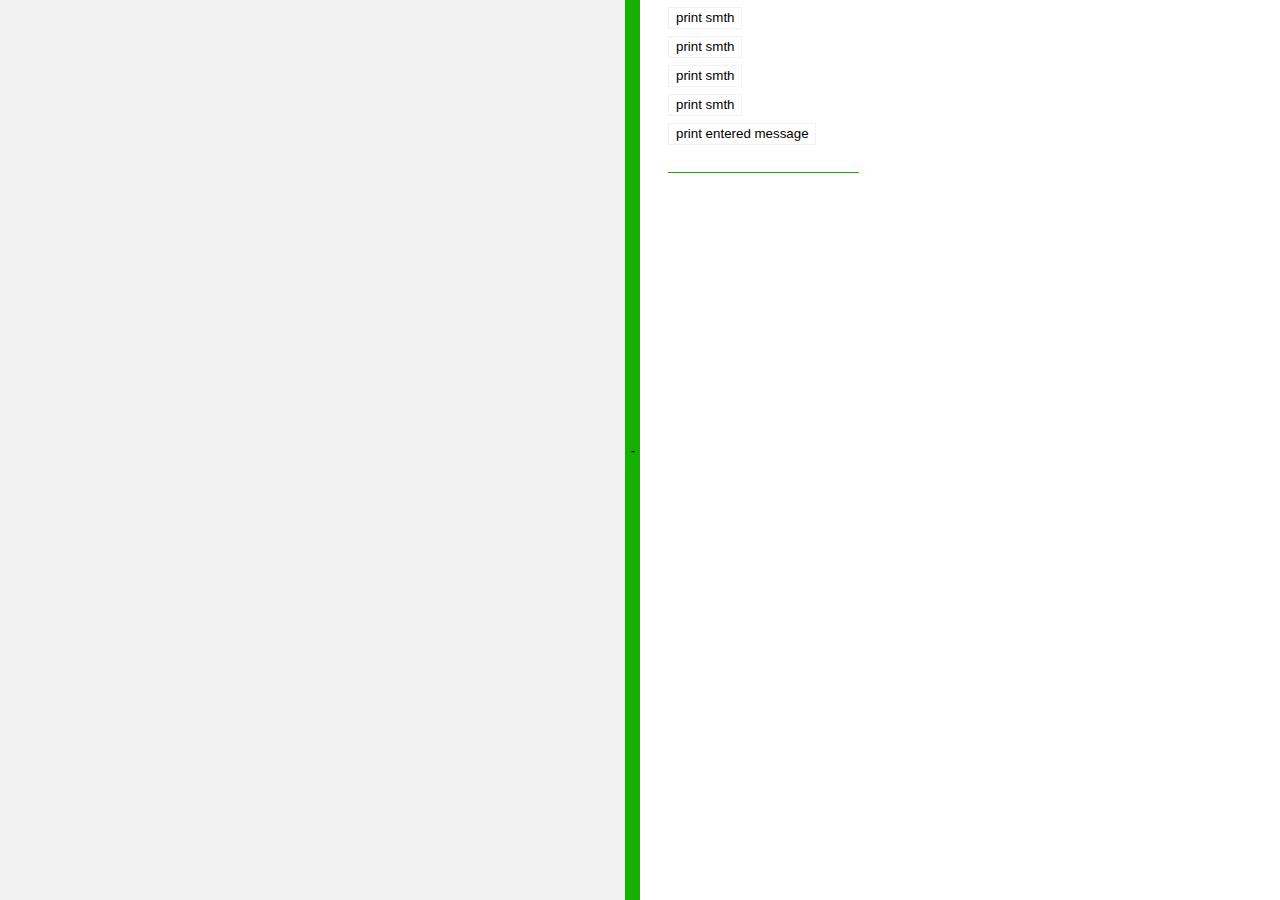
<file: group4/week12/jsintro/index.html>
<!DOCTYPE html>
<html>
    <head>
        <title>JS practice</title>

        <meta charset="UTF-8">
        <meta name="viewport" content="width=device-width, initial-scale=1.0">

        <link rel="stylesheet" type="text/css" href="css/styles.css">

		<script src="https://ajax.googleapis.com/ajax/libs/jquery/3.2.1/jquery.min.js"></script>

        <script src="js/script.js"></script>

        <script>
            console.log("HEAD loaded");

            var outputDiv;

            function findOutput() {
                if (!outputDiv) {
                    outputDiv = document.getElementById("output");
                }
            }

            function formatDate(date) {
                return date.getFullYear()
                    + '-' + (date.getMonth() + 1)
                    + '-' + date.getDate()
                    + ' ' + date.getHours()
                    + ':' + date.getMinutes()
                    + ':' + date.getSeconds();
            }

            function log(message) {
                findOutput();
                var date = new Date();

                outputDiv.innerHTML += "<span class='time'>" + formatDate(date) + "</span>"
                    + "<span class='message'>" + message + "</span>";
            }
        </script>
    </head>

    <body>

        <div id="output"></div>

		<input type="button" id="toggle" value="-">

        <div id="form">
			<input type="button" value="print smth" tag="a" onclick="onButtonClick(this)">
            <input type="button" value="print smth" tag="b" onclick="onButtonClick(this)">
            <input type="button" value="print smth" tag="b" onclick="onButtonClick(this)">
            <input type="button" value="print smth" tag="c" onclick="onButtonClick(this)">

            <input type="button" value="print entered message" onclick="onMessageButtonClick()">
			<input type="text" value="" id="messagetext">
        </div>

        <script>
            console.log("BODY loaded");

            var dictionary = {
               "a": sayHello,
               "b": sayGoodbye,
               "c": citeLoremIpsum
            };

			function onMessageButtonClick() {
				log(document.getElementById("messagetext").value);
			}

            function onButtonClick(button) {
                var tag = button.getAttribute("tag");
                var func = dictionary[tag];
                func();

				log(typeof button);
				log(typeof tag);
				log(typeof func);
				log(button);
				log(JSON.stringify(array));
				log(JSON.stringify(obj));
            }

            function sayHello() {
                log("Hello, world!");
            }

            function sayGoodbye() {
                log("Goodbye, world!");
            }

            function citeLoremIpsum() {
                log("Lorem ipsum dolor sit amet, consectetur adipiscing elit, sed do eiusmod tempor incididunt ut labore et dolore magna aliqua. Ut enim ad minim veniam, quis nostrud exercitation ullamco laboris nisi ut aliquip ex ea commodo consequat. Duis aute irure dolor in reprehenderit in voluptate velit esse cillum dolore eu fugiat nulla pariatur. Excepteur sint occaecat cupidatat non proident, sunt in culpa qui officia deserunt mollit anim id est laborum.");
            }


			var obj = {
				"Ford": 1,
				"BMW": 2,
				"Fiat": 3
			};
			var array = [ "Ford", "BMW", "Fiat" ];
        </script>
    </body>
</html>
</file>
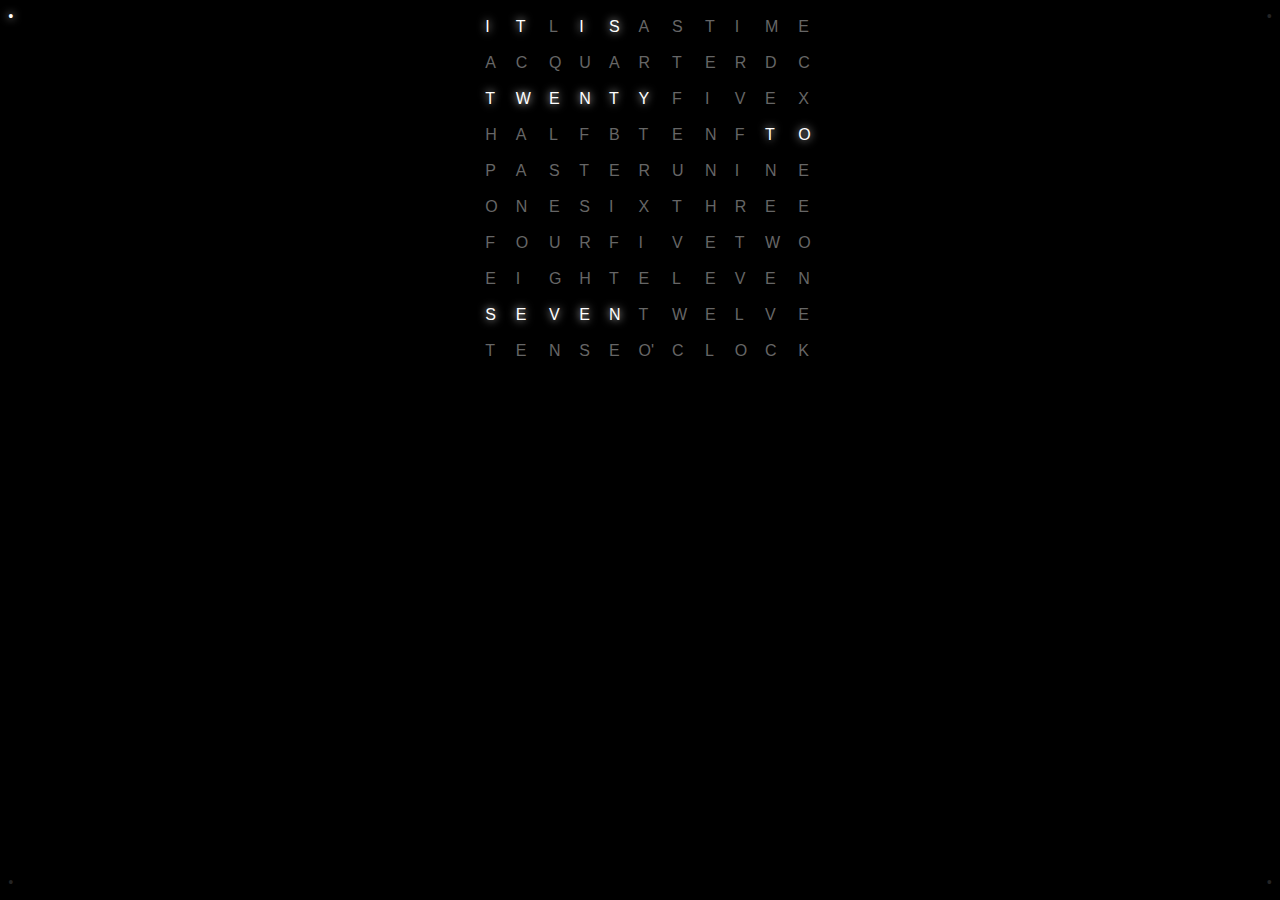
<file: week9/qlocktwo.html>
<!DOCTYPE html>
<html>
	<head>
		<meta charset="UTF-8"/>
		<style>
		html, body {
			width:		100%;
			heght:		100%;
			background:	#000000;
			overflow:	hidden;
		}
		
		.common {
			color:			#666666;
			border:			none;
			padding:		0.5em;
			font-size:		1em;
			font-family:	'Segoe UI', 'Segoe Print', 'Comic Sans MS', Arial, Verdana, Tahoma, 'Century Gothic';
		}
		
		.highlight {
			color:			#ffffff;
			border:			none;
			padding:		0.5em;
			text-shadow:	0 0 0.5em #ffffff;
			-ms-filter:     "progid:DXImageTransform.Microsoft.Shadow(Strength=3, Direction=135, Color='#ffffff')";
		}
		
		.minute {
			color:			#242424;
			padding:		0.5em;
			position:		absolute;
		}
		
		.minute-highlight {
			color:			#ffffff;
			padding:		0.5em;
			position:		absolute;
			text-shadow:	0 0 0.5em #ffffff;
		}
		</style>
	</head>
	<body onload="UpdateTime();">		
		<center>
			<div id="minute1" class="minute" style="top:0;left:0;">•</div>
			<div id="minute2" class="minute" style="top:0;right:0;">•</div>
			<div id="minute4" class="minute" style="bottom:0;right:0;">•</div>
			<div id="minute3" class="minute" style="bottom:0;left:0;">•</div>
			<table id="timetable">
				<tr><td class="common">I</td><td class="common">T</td><td class="common">L</td><td class="common">I</td><td class="common">S</td><td class="common">A</td><td class="common">S</td><td class="common">T</td><td class="common">I</td><td class="common">M</td><td class="common">E</td></tr>
				<tr><td class="common">A</td><td class="common">C</td><td class="common">Q</td><td class="common">U</td><td class="common">A</td><td class="common">R</td><td class="common">T</td><td class="common">E</td><td class="common">R</td><td class="common">D</td><td class="common">C</td></tr>
				<tr><td class="common">T</td><td class="common">W</td><td class="common">E</td><td class="common">N</td><td class="common">T</td><td class="common">Y</td><td class="common">F</td><td class="common">I</td><td class="common">V</td><td class="common">E</td><td class="common">X</td></tr>
				<tr><td class="common">H</td><td class="common">A</td><td class="common">L</td><td class="common">F</td><td class="common">B</td><td class="common">T</td><td class="common">E</td><td class="common">N</td><td class="common">F</td><td class="common">T</td><td class="common">O</td></tr>
				<tr><td class="common">P</td><td class="common">A</td><td class="common">S</td><td class="common">T</td><td class="common">E</td><td class="common">R</td><td class="common">U</td><td class="common">N</td><td class="common">I</td><td class="common">N</td><td class="common">E</td></tr>
				<tr><td class="common">O</td><td class="common">N</td><td class="common">E</td><td class="common">S</td><td class="common">I</td><td class="common">X</td><td class="common">T</td><td class="common">H</td><td class="common">R</td><td class="common">E</td><td class="common">E</td></tr>
				<tr><td class="common">F</td><td class="common">O</td><td class="common">U</td><td class="common">R</td><td class="common">F</td><td class="common">I</td><td class="common">V</td><td class="common">E</td><td class="common">T</td><td class="common">W</td><td class="common">O</td></tr>
				<tr><td class="common">E</td><td class="common">I</td><td class="common">G</td><td class="common">H</td><td class="common">T</td><td class="common">E</td><td class="common">L</td><td class="common">E</td><td class="common">V</td><td class="common">E</td><td class="common">N</td></tr>
				<tr><td class="common">S</td><td class="common">E</td><td class="common">V</td><td class="common">E</td><td class="common">N</td><td class="common">T</td><td class="common">W</td><td class="common">E</td><td class="common">L</td><td class="common">V</td><td class="common">E</td></tr>
				<tr><td class="common">T</td><td class="common">E</td><td class="common">N</td><td class="common">S</td><td class="common">E</td><td class="common">O'</td><td class="common">C</td><td class="common">L</td><td class="common">O</td><td class="common">C</td><td class="common">K</td></tr>
			</table>
		</center>
		
		<script>
			var timetable = document.getElementById("timetable");
			
			var hourCells;
			var minuteCells;
			
			(function() {
				hourCells = new Array();
				hourCells[0] = [[0,0], [0,1], [0,3], [0,4], [5,0], [5,1], [5,2]];
				hourCells[1] = [[0,0], [0,1], [0,3], [0,4], [6,8], [6,9], [6,10]];
				hourCells[2] = [[0,0], [0,1], [0,3], [0,4], [5,6], [5,7], [5,8], [5,9], [5,10]];
				hourCells[3] = [[0,0], [0,1], [0,3], [0,4], [6,0], [6,1], [6,2], [6,3]];
				hourCells[4] = [[0,0], [0,1], [0,3], [0,4], [6,4], [6,5], [6,6], [6,7]];
				hourCells[5] = [[0,0], [0,1], [0,3], [0,4], [5,3], [5,4], [5,5]];
				hourCells[6] = [[0,0], [0,1], [0,3], [0,4], [8,0], [8,1], [8,2], [8,3], [8,4]];
				hourCells[7] = [[0,0], [0,1], [0,3], [0,4], [7,0], [7,1], [7,2], [7,3], [7,4]]; 
				hourCells[8] = [[0,0], [0,1], [0,3], [0,4], [4,7], [4,8], [4,9], [4,10]];
				hourCells[9] = [[0,0], [0,1], [0,3], [0,4], [9,0], [9,1], [9,2]];
				hourCells[10] = [[0,0], [0,1], [0,3], [0,4], [7,5], [7,6], [7,7], [7,8], [7,9], [7,10]];
				hourCells[11] = [[0,0], [0,1], [0,3], [0,4], [8,5], [8,6], [8,7], [8,8], [8,9], [8,10]];
				
				minuteCells = new Array();
				minuteCells[0] = [[9,5], [9,6], [9,7], [9,8], [9,9], [9,10]];
				minuteCells[1] = [[2,6], [2,7], [2,8], [2,9], [4,0], [4,1], [4,2], [4,3]];
				minuteCells[2] = [[3,5], [3,6], [3,7], [4,0], [4,1], [4,2], [4,3]];
				minuteCells[3] = [[1,0], [1,2], [1,3], [1,4], [1,5], [1,6], [1,7], [1,8], [4,0], [4,1], [4,2], [4,3]];
				minuteCells[4] = [[2,0], [2,1], [2,2], [2,3], [2,4], [2,5], [4,0], [4,1], [4,2], [4,3]];
				minuteCells[5] = [[2,0], [2,1], [2,2], [2,3], [2,4], [2,5], [2,6], [2,7], [2,8], [2,9], [4,0], [4,1], [4,2], [4,3]];
				minuteCells[6] = [[3,0], [3,1], [3,2], [3,3], [4,0], [4,1], [4,2], [4,3]];
				minuteCells[7] = [[2,0], [2,1], [2,2], [2,3], [2,4], [2,5], [2,6], [2,7], [2,8], [2,9], [3,9], [3,10]];
				minuteCells[8] = [[2,0], [2,1], [2,2], [2,3], [2,4], [2,5], [3,9], [3,10]];
				minuteCells[9] = [[1,0], [1,2], [1,3], [1,4], [1,5], [1,6], [1,7], [1,8], [3,9], [3,10]];
				minuteCells[10] = [[3,5], [3,6], [3,7], [3,9], [3,10]];
				minuteCells[11] = [[2,6], [2,7], [2,8], [2,9], [3,9], [3,10]];
			})()
			
			function Tune(minutes, seconds, milliseconds) {
				var interval = 0;
				while (interval < minutes) {
					interval += 5;
				}
				interval *= 60 * 1000;
				interval -= minutes*60*1000 + seconds*1000 + milliseconds;
				
				setTimeout(UpdateTime, interval);
			}
			
			function UpdateTime() {
				var time = new Date();
				var hours = time.getHours();
				var minutes = time.getMinutes();
				var seconds = time.getSeconds();
				var milliseconds = time.getMilliseconds();
				
				if (minutes >= 35) {
					hours++;
				}
				hours %= 12;
				
				Tune(minutes, seconds, milliseconds);
				ClearCells();
				SetHours(hours);
				SetMinutes(minutes);
			}
			
			function ClearCells() {
				for (var i=0; i<10; i++) {
					for (var j=0; j<11; j++) {
						ClearCell(i, j);
					}
				}
				for (var i=1; i<5; i++) {
					document.getElementById("minute" + i).className = "minute";
				}
			}
			
			function SetHours(hours) {
				for (var i=0; i<hourCells[hours-1].length; i++) {
					HighlightCell(hourCells[hours-1][i][0], hourCells[hours-1][i][1]);
				}
			}
			
			function SetMinutes(minutes) {
				for (var i=1; i<=minutes%5; i++) {
					document.getElementById("minute" + i).className = "minute-highlight";
				}
				minutes = Math.floor(minutes/5);
				for (var i=0; i<minuteCells[minutes].length; i++) {
					HighlightCell(minuteCells[minutes][i][0], minuteCells[minutes][i][1]);
				}
			}
			
			function HighlightCell(row, column) {
				timetable.rows[row].cells[column].className += " highlight";
			}
			
			function ClearCell(row, column) {
				timetable.rows[row].cells[column].className = "common";
			}
		</script>
	</body>
</html>
</file>
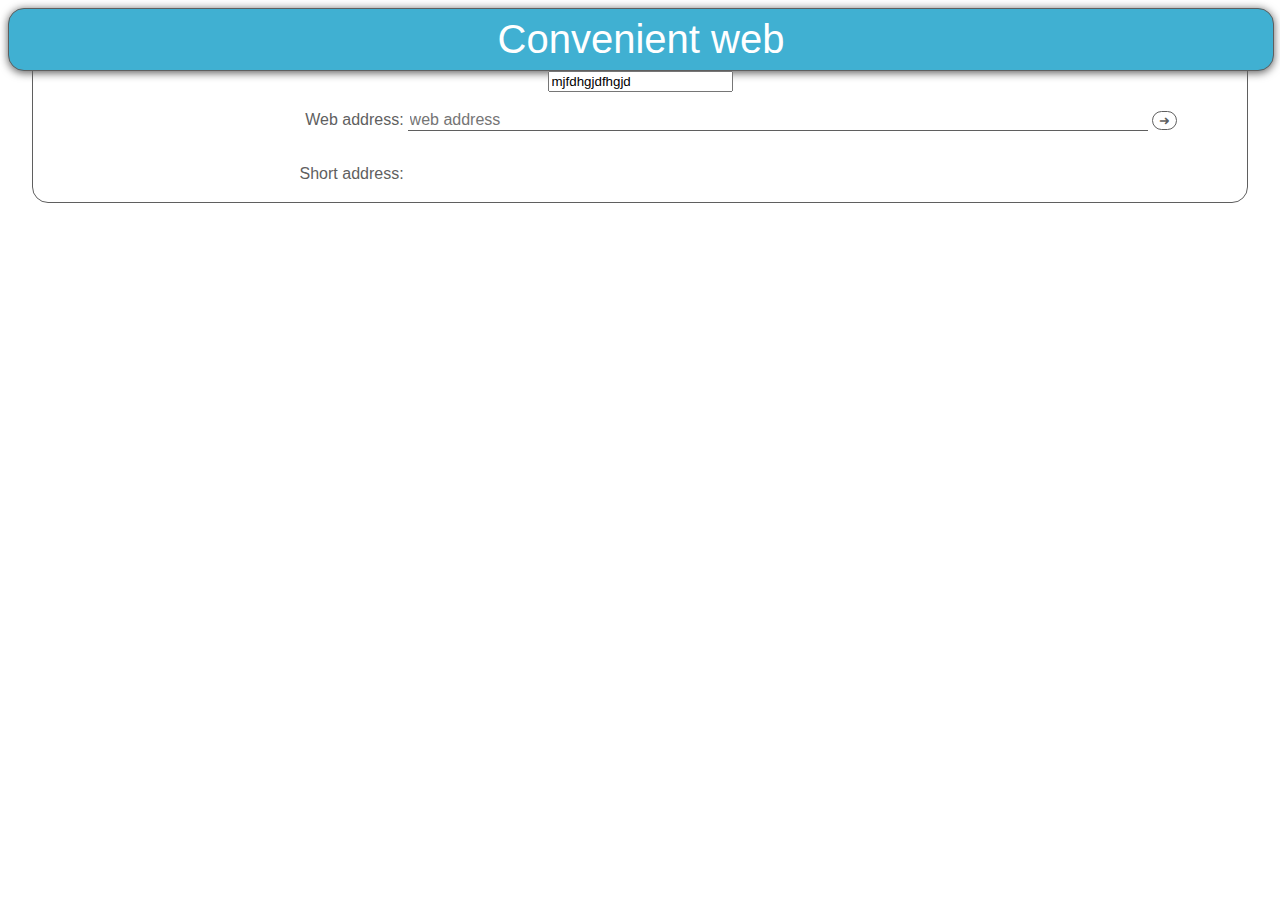
<file: week9/shortener.html>
<html>
	<head>
		<title>Short Address</title>
		
		<script src="https://ajax.googleapis.com/ajax/libs/jquery/1.12.2/jquery.min.js"></script>
		<style>
			html {
				font-family: Segoe UI, Arial;
    			font-weight: lighter;
			}
		
			.request-form-header {
				width:						100%;
				display:					block;
				background:					#40B0D2;
                padding-top:                0.5em;
                padding-bottom:             0.5em;
				border-width:				1px;
				border-style:				solid;
				border-color:				#5f5f5f;
				border-top-left-radius:		1em;
				border-top-right-radius:	1em;
				border-bottom-left-radius:	1em;
				border-bottom-right-radius:	1em;
                box-shadow:         0em 0.1em 0.5em #5f5f5f;
                -webkit-box-shadow: 0em 0.1em 0.5em #5f5f5f;
                -moz-box-shadow:    0em 0.1em 0.5em #5f5f5f;

			}
			
			.request-form {
				display:					block;
				background:					none;
				margin-top:					-1px;
				margin-left:				1.5em;
				margin-right:				1.5em;
				border-width:				1px;
				border-style:				solid;
				border-color:				#5f5f5f;
				border-bottom-left-radius:	1em;
				border-bottom-right-radius:	1em;
			}
			.request-form table {
				width: 100%;
			}

		    .title {
                color:      #ffffff;
                font-size:  2.5em;
                font-weight:100;
		    }
			
			.textbox {
                font-size:              1em;
				border:                 none;
				width:					100%;
				border-bottom-width:	1px;
				border-bottom-style:	solid;
				border-bottom-color:	#5f5f5f;
			}
			
			.link {
                font-size:  1em;
			}
			
			.label {
                color:          #5f5f5f;
				display:	    block;
                font-size:      1em;
                text-align:     right;
                padding-top:    1em;
                padding-bottom: 1em;
			}
			
			.round-button {
				background:					none;
				color:						#5f5f5f;
				border-width:				1px;
				border-style:				solid;
				border-color:				#5f5f5f;
				border-top-left-radius:		2em;
				border-top-right-radius:	2em;
				border-bottom-left-radius:	2em;
				border-bottom-right-radius:	2em;
			}
		</style>
	</head>
	
	<body>
		<center>
			<div class="request-form-header">
				<center>
					<span class="title">Convenient web</span>
				</center>
			</div>
			<form id="shortener" class="request-form">
				<center>
					<table>
						<tr>
							<td>
								<label class="label" for="longUrl">Web address:</label>
							</td>
							<td>
								<input type="url" id="longUrl" name="longUrl" class="textbox" placeholder="web address" />
							</td>
							<td>
								<input type="submit" class="round-button" value="&#10140;"/>
							</td>
						</tr>
						<tr>
							<td>
								<span class="label">Short address:</span>
							</td>
							<td>
								<a id="shortUrl" name="shortUrl" class="link"></a>
							</td>
							<td>
							</td>
						</tr>
						<input value="mjfdhgjdfhgjd"></input>
					</table>
				</center>
			</form>
		</center>
		
		<script>
			$(document).ready(onDocumentReady);
			
			function onDocumentReady() {
				$('#shortener').submit(onFormSubmit);
			}
			
			function onFormSubmit(event) {
				shortenUrl();
				event.preventDefault();
			}
			
			function onPosted(result, status) {
				if (status == 'success') {
					var link = $('#shortUrl');
					console.info(result);
					link.attr('href', result.id);
					link.html(result.id);
				}
			}
			
			function onSubmit(event) {
				console.log('on submit');
				shortenUrl();
				event.preventDefault();
			}
			
			function shortenUrl() {
				var data = {
					longUrl: $('#longUrl').val()
				};
				$.ajax({
					url: 'https://www.googleapis.com/urlshortener/v1/url?key=', // add your API key here
					type: 'post',
					data: JSON.stringify(data),
					headers: {
						"Content-Type": "application/json"
					},
					dataType: 'json',
					success: onPosted
				});
			}
		</script>
	</body>
</html>
</file>
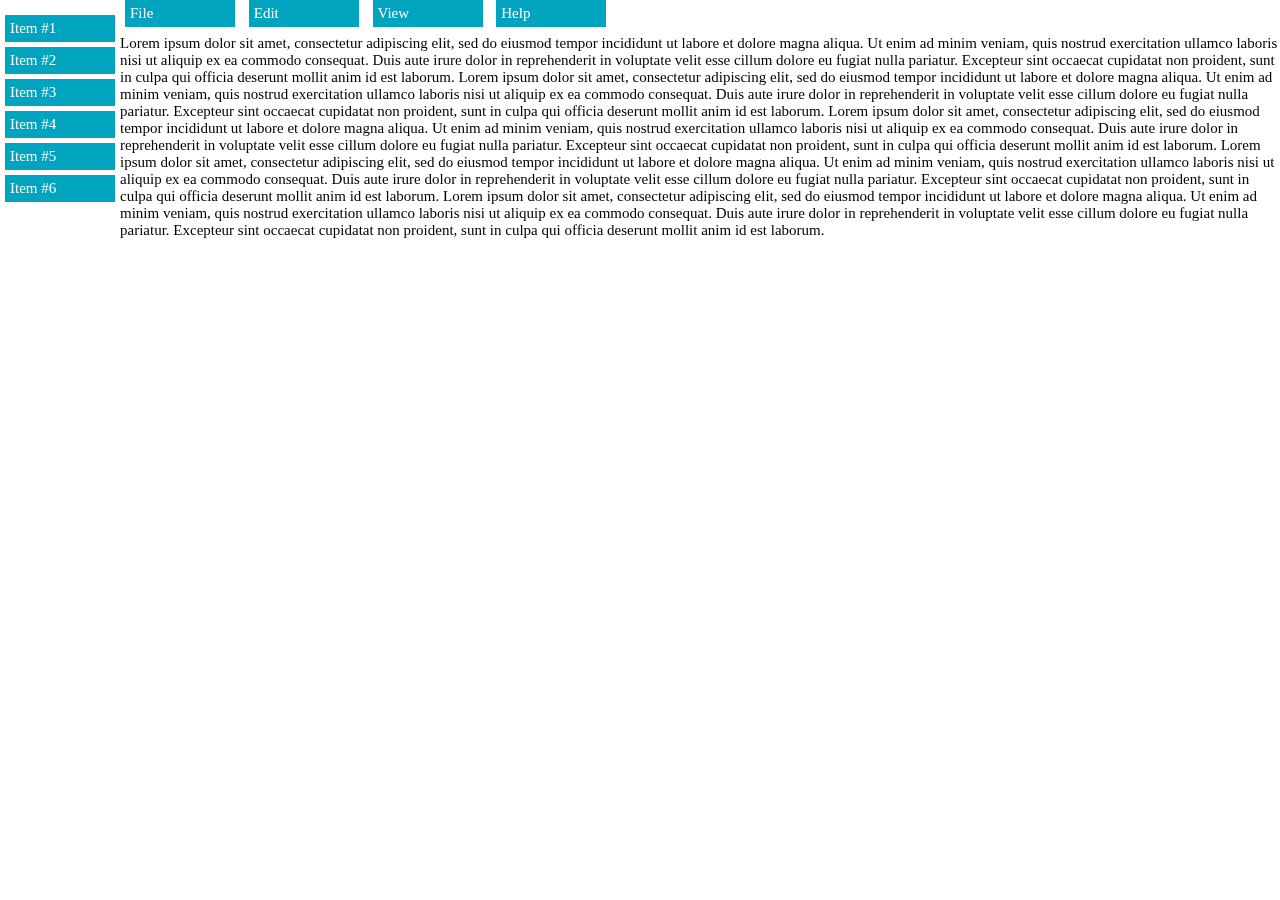
<file: group3/week11/div.html>
<!DOCTYPE html>

<html>
    <head>
        <title>First page</title>
        
        <meta charset="UTF-8">
        <meta name="description" content="First HTML page">
        <meta name="keywords" content="HTML,CSS,JavaScript">
        <meta name="author" content="Dmytro Lebediev">
        <meta name="viewport" content="width=device-width, initial-scale=1.0">
        
        <link rel="stylesheet" href="main.css"> 
        
        <script src="https://ajax.googleapis.com/ajax/libs/jquery/1.12.2/jquery.min.js"></script>
    </head>
    <body>
        <div id="left_menu">
            <ul class="left_menu">
                <li>Item #1</li>
                <li>Item #2</li>
                <li>Item #3</li>
                <li>Item #4</li>
                <li>Item #5</li>
                <li>Item #6</li>
            </ul>
        </div>
        <div id="top_menu">
            <span class="top_menu_button">File</span>
            <span class="top_menu_button">Edit</span>
            <span class="top_menu_button">View</span>
            <span class="top_menu_button">Help</span>
        </div>
        <div id="content">
            Lorem ipsum dolor sit amet, consectetur adipiscing elit, sed do eiusmod tempor incididunt ut labore et dolore magna aliqua. Ut enim ad minim veniam, quis nostrud exercitation ullamco laboris nisi ut aliquip ex ea commodo consequat. Duis aute irure dolor in reprehenderit in voluptate velit esse cillum dolore eu fugiat nulla pariatur. Excepteur sint occaecat cupidatat non proident, sunt in culpa qui officia deserunt mollit anim id est laborum.
            Lorem ipsum dolor sit amet, consectetur adipiscing elit, sed do eiusmod tempor incididunt ut labore et dolore magna aliqua. Ut enim ad minim veniam, quis nostrud exercitation ullamco laboris nisi ut aliquip ex ea commodo consequat. Duis aute irure dolor in reprehenderit in voluptate velit esse cillum dolore eu fugiat nulla pariatur. Excepteur sint occaecat cupidatat non proident, sunt in culpa qui officia deserunt mollit anim id est laborum.
            Lorem ipsum dolor sit amet, consectetur adipiscing elit, sed do eiusmod tempor incididunt ut labore et dolore magna aliqua. Ut enim ad minim veniam, quis nostrud exercitation ullamco laboris nisi ut aliquip ex ea commodo consequat. Duis aute irure dolor in reprehenderit in voluptate velit esse cillum dolore eu fugiat nulla pariatur. Excepteur sint occaecat cupidatat non proident, sunt in culpa qui officia deserunt mollit anim id est laborum.
            Lorem ipsum dolor sit amet, consectetur adipiscing elit, sed do eiusmod tempor incididunt ut labore et dolore magna aliqua. Ut enim ad minim veniam, quis nostrud exercitation ullamco laboris nisi ut aliquip ex ea commodo consequat. Duis aute irure dolor in reprehenderit in voluptate velit esse cillum dolore eu fugiat nulla pariatur. Excepteur sint occaecat cupidatat non proident, sunt in culpa qui officia deserunt mollit anim id est laborum.
            Lorem ipsum dolor sit amet, consectetur adipiscing elit, sed do eiusmod tempor incididunt ut labore et dolore magna aliqua. Ut enim ad minim veniam, quis nostrud exercitation ullamco laboris nisi ut aliquip ex ea commodo consequat. Duis aute irure dolor in reprehenderit in voluptate velit esse cillum dolore eu fugiat nulla pariatur. Excepteur sint occaecat cupidatat non proident, sunt in culpa qui officia deserunt mollit anim id est laborum.
        </div>
        
        <script>
        </script>
    </body>
</html>
</file>
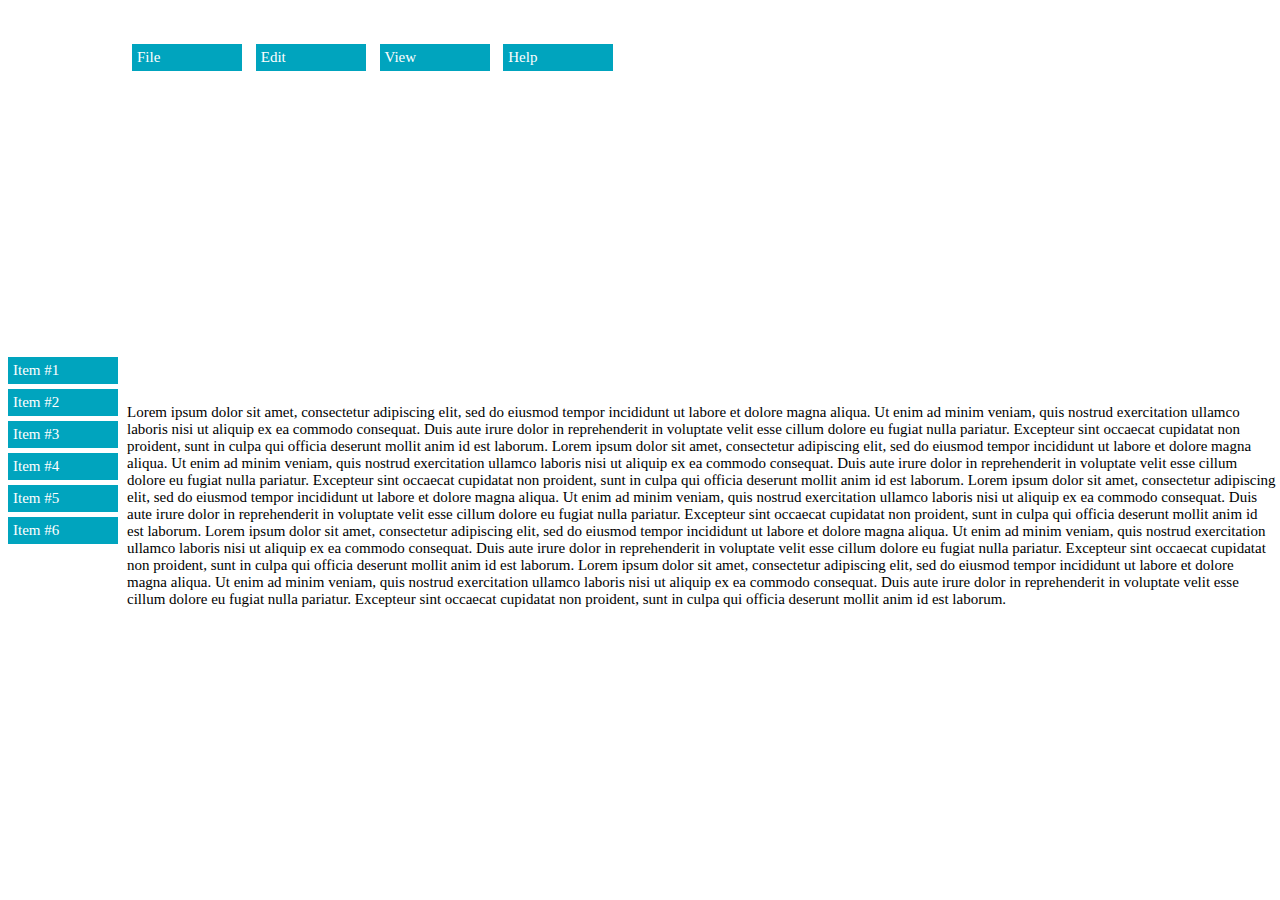
<file: group3/week11/table.html>
<!DOCTYPE html>

<html>
    <head>
        <title>First page</title>
        
        <meta charset="UTF-8">
        <meta name="description" content="First HTML page">
        <meta name="keywords" content="HTML,CSS,JavaScript">
        <meta name="author" content="Dmytro Lebediev">
        <meta name="viewport" content="width=device-width, initial-scale=1.0">
        
        <link rel="stylesheet" href="main.css"> 
        
        <script src="https://ajax.googleapis.com/ajax/libs/jquery/1.12.2/jquery.min.js"></script>
    </head>
    <body>        
        <table>
            <tr>
                <td rowspan="2">
                    <ul class="left_menu">
                        <li>Item #1</li>
                        <li>Item #2</li>
                        <li>Item #3</li>
                        <li>Item #4</li>
                        <li>Item #5</li>
                        <li>Item #6</li>
                    </ul>
                </td>
                <td>
                    <span class="top_menu_button">File</span>
                    <span class="top_menu_button">Edit</span>
                    <span class="top_menu_button">View</span>
                    <span class="top_menu_button">Help</span>
                </td>
            </tr>
            <tr>
                <td>
            Lorem ipsum dolor sit amet, consectetur adipiscing elit, sed do eiusmod tempor incididunt ut labore et dolore magna aliqua. Ut enim ad minim veniam, quis nostrud exercitation ullamco laboris nisi ut aliquip ex ea commodo consequat. Duis aute irure dolor in reprehenderit in voluptate velit esse cillum dolore eu fugiat nulla pariatur. Excepteur sint occaecat cupidatat non proident, sunt in culpa qui officia deserunt mollit anim id est laborum.
            Lorem ipsum dolor sit amet, consectetur adipiscing elit, sed do eiusmod tempor incididunt ut labore et dolore magna aliqua. Ut enim ad minim veniam, quis nostrud exercitation ullamco laboris nisi ut aliquip ex ea commodo consequat. Duis aute irure dolor in reprehenderit in voluptate velit esse cillum dolore eu fugiat nulla pariatur. Excepteur sint occaecat cupidatat non proident, sunt in culpa qui officia deserunt mollit anim id est laborum.
            Lorem ipsum dolor sit amet, consectetur adipiscing elit, sed do eiusmod tempor incididunt ut labore et dolore magna aliqua. Ut enim ad minim veniam, quis nostrud exercitation ullamco laboris nisi ut aliquip ex ea commodo consequat. Duis aute irure dolor in reprehenderit in voluptate velit esse cillum dolore eu fugiat nulla pariatur. Excepteur sint occaecat cupidatat non proident, sunt in culpa qui officia deserunt mollit anim id est laborum.
            Lorem ipsum dolor sit amet, consectetur adipiscing elit, sed do eiusmod tempor incididunt ut labore et dolore magna aliqua. Ut enim ad minim veniam, quis nostrud exercitation ullamco laboris nisi ut aliquip ex ea commodo consequat. Duis aute irure dolor in reprehenderit in voluptate velit esse cillum dolore eu fugiat nulla pariatur. Excepteur sint occaecat cupidatat non proident, sunt in culpa qui officia deserunt mollit anim id est laborum.
            Lorem ipsum dolor sit amet, consectetur adipiscing elit, sed do eiusmod tempor incididunt ut labore et dolore magna aliqua. Ut enim ad minim veniam, quis nostrud exercitation ullamco laboris nisi ut aliquip ex ea commodo consequat. Duis aute irure dolor in reprehenderit in voluptate velit esse cillum dolore eu fugiat nulla pariatur. Excepteur sint occaecat cupidatat non proident, sunt in culpa qui officia deserunt mollit anim id est laborum.
                </td>
            </tr>
        </table>
        
        <script>
        </script>
    </body>
</html>
</file>
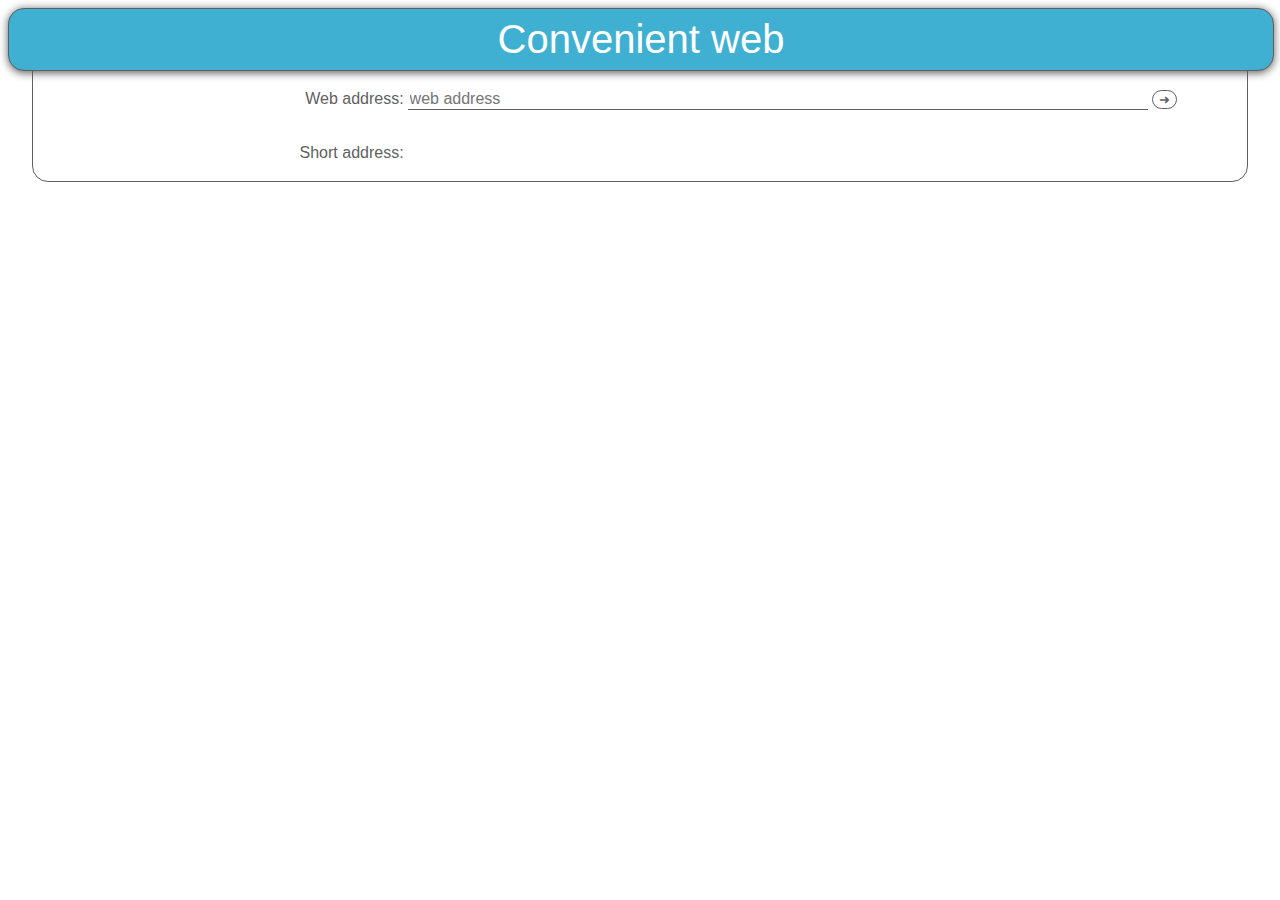
<file: group4/week12/shortener.html>
<html>
	<head>
		<title>Short Address</title>

		<script src="https://ajax.googleapis.com/ajax/libs/jquery/3.2.1/jquery.min.js"></script>
		<style>
			html {
				font-family: Segoe UI, Arial;
    			font-weight: lighter;
			}

			.request-form-header {
				width:						100%;
				display:					block;
				background:					#40B0D2;
                padding-top:                0.5em;
                padding-bottom:             0.5em;
				border-width:				1px;
				border-style:				solid;
				border-color:				#5f5f5f;
				border-top-left-radius:		1em;
				border-top-right-radius:	1em;
				border-bottom-left-radius:	1em;
				border-bottom-right-radius:	1em;
                box-shadow:         0em 0.1em 0.5em #5f5f5f;
                -webkit-box-shadow: 0em 0.1em 0.5em #5f5f5f;
                -moz-box-shadow:    0em 0.1em 0.5em #5f5f5f;

			}

			.request-form {
				display:					block;
				background:					none;
				margin-top:					-1px;
				margin-left:				1.5em;
				margin-right:				1.5em;
				border-width:				1px;
				border-style:				solid;
				border-color:				#5f5f5f;
				border-bottom-left-radius:	1em;
				border-bottom-right-radius:	1em;
			}
			.request-form table {
				width: 100%;
			}

		    .title {
                color:      #ffffff;
                font-size:  2.5em;
                font-weight:100;
		    }

			.textbox {
                font-size:              1em;
				border:                 none;
				width:					100%;
				border-bottom-width:	1px;
				border-bottom-style:	solid;
				border-bottom-color:	#5f5f5f;
			}

			.link {
                font-size:  1em;
			}

			.label {
                color:          #5f5f5f;
				display:	    block;
                font-size:      1em;
                text-align:     right;
                padding-top:    1em;
                padding-bottom: 1em;
			}

			.round-button {
				background:					none;
				color:						#5f5f5f;
				border-width:				1px;
				border-style:				solid;
				border-color:				#5f5f5f;
				border-top-left-radius:		2em;
				border-top-right-radius:	2em;
				border-bottom-left-radius:	2em;
				border-bottom-right-radius:	2em;
			}
		</style>
	</head>

	<body>
		<center>
			<div class="request-form-header">
				<center>
					<span class="title">Convenient web</span>
				</center>
			</div>
			<form id="shortener" class="request-form">
				<center>
					<table>
						<tr>
							<td>
								<label class="label" for="longUrl">Web address:</label>
							</td>
							<td>
								<input type="url" id="longUrl" name="longUrl" class="textbox" placeholder="web address" />
							</td>
							<td>
								<input type="submit" class="round-button" value="&#10140;"/>
							</td>
						</tr>
						<tr>
							<td>
								<span class="label">Short address:</span>
							</td>
							<td>
								<a id="shortUrl" name="shortUrl" class="link"></a>
							</td>
							<td>
							</td>
						</tr>
					</table>
				</center>
			</form>
		</center>

		<script>
			$(document).ready(onDocumentReady);

			function onDocumentReady() {
				$('#shortener').submit(onFormSubmit);
			}

			function onFormSubmit(event) {
				shortenUrl();
				event.preventDefault();
			}

			function onPosted(result, status) {
				if (status == 'success') {
					console.log(result);
					$('#shortUrl').attr('href', result.id);
					$('#shortUrl').html(result.id);
				}
			}

			function shortenUrl() {
				var data = {
					longUrl: $('#longUrl').val()
				};

				var settings = {
					url: "https://www.googleapis.com/urlshortener/v1/url?key=<API key>",
					type: "post",
					data: JSON.stringify(data),
					headers: {
						"Content-Type": "application/json"
					},
					dataType: "json",
					success: onPosted
				};
				$.ajax(settings);
			}
		</script>
	</body>
</html>
</file>
<file: group4/week12/jsintro/css/styles.css>
* {
    box-sizing: border-box;
    font-family: Segoe UI, Arial, Verdana;
}

html {
    position: relative;
    width: 100%;
    height: 100%;
}

body {
    position: absolute;
    left: 0;
    right: 0;
    top: 0;
    bottom: 0;
    margin: 0;
    padding: 0;
    font-size: 15px;
}

input[type=button] {
    background-color: #ffffff;
    color: #000000;
	display: block;
    border: 1px solid #f2f2f2;
    padding: 0.2em 0.5em 0.2em 0.5em;
    margin: 0.5em 1em 0.5em 1em;
}

input[type=button]:hover {
    background-color: #f2f2f2;
    color: #000000;
}

input[type=text] {
    background-color: #ffffff;
    color: #000000;
	display: block;
	border: none;
    border-bottom: 1px solid #16b100;
    padding: 0.2em 0.5em 0.2em 0.5em;
    margin: 0.5em 1em 0.5em 1em;
}

#output {
    position: absolute;
    left: 0;
    top: 0;
    bottom: 0;
    width: 50%;
    background-color: #f2f2f2;
    color: black;
    border-right: 1em solid #16b100;
    overflow: auto;
}

#output .time {
    margin: 0 1em 0 1em;
    color: #008ee4;
    display: inline-block;
}

#output .message::after {
    height: 1em;
    content: ' ';
    display: block;
}

#form {
    position: absolute;
    right: 0;
    top: 0;
    bottom: 0;
    width: 50%;
    background-color: #ffffff;
    color: black;
    overflow: auto;
    padding: 0 0 0 1em;
}

#toggle {
    position: absolute;
	width: 1em;
	right: 50%;
    top: 0;
    bottom: 0;
	border: none;
    background-color: #16b100;
    color: black;
	padding: 0;
	margin: 0;
}
</file>
<file: group3/week11/main.css>
html, body {
    margin: 0;
    padding: 0;
    font-size: 15px;
}

html {
    width: 100%;
    height: 100%;
    position: absolute;
}

body {
    position: absolute;
    bottom: 0;
    top: 0;
    left: 0;
    right: 0;
}

table {
    width: 100%;
    height: 100%;
    border: collapse;
}

td, tr {
    border: collapse;
}

.top_menu_button {
    background-color: #00a4be;
    color: #ffffff;
    margin: 0px 5px 0px 5px;
    padding: 5px;
    width: 100px;
    display: inline-block;
}

.left_menu {
    list-style: none;
    padding: 0px 5px 0px 5px;
}

.left_menu li {
    background-color: #00a4be;
    color: #ffffff;
    margin: 5px 0px 5px 0px;
    padding: 5px;
    width: 100px;
}

#left_menu {
    width: 120px;
    overflow: hidden;
    position: fixed;
    top: 0;
    left: 0;
    bottom: 0;
}

#top_menu {
    position: fixed;
    top: 0;
    right: 0;
    left : 120px;
}

#content {
    position: fixed;
    overflow: auto;
    top: 35px;
    left: 120px;
    right: 0;
    bottom: 0;
}
</file>
